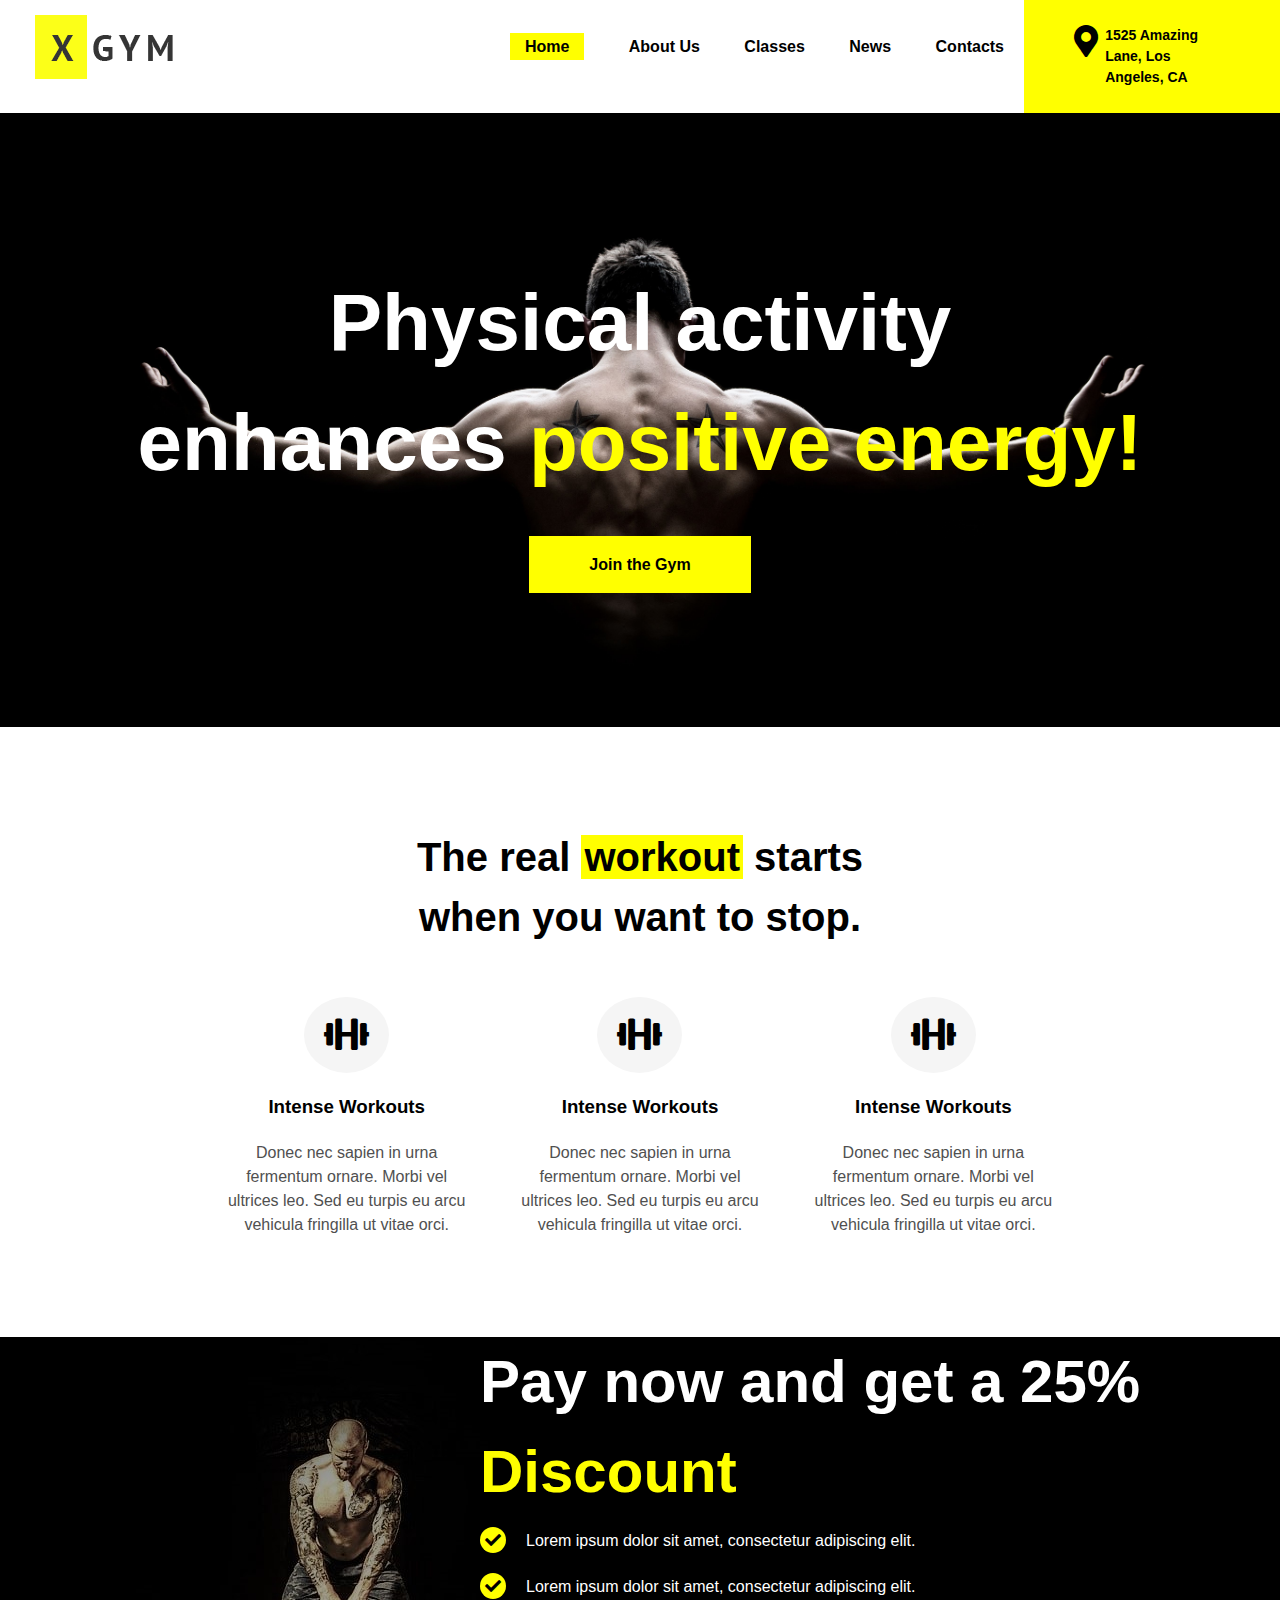
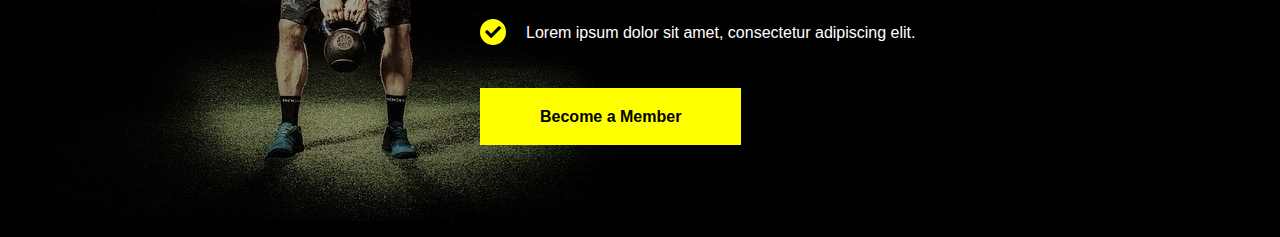
<file: home.html>
<!DOCTYPE html>
<html lang="en">
<head>
    <meta charset="UTF-8">
    <meta name="viewport" content="width=device-width, initial-scale=1.0">
    <title>X GYM</title>
    <link rel="stylesheet" href="/css/home.css">
    <link rel="stylesheet" href="https://use.fontawesome.com/releases/v5.12.0/css/all.css">
</head>
<body>
    <header>
        <div class="header-container">
            <div class="header-left">
                <div class="logo">
                    <img src="/image/logo.png" alt="logo">
                </div>
            </div>
            <div class="header-right">
                    <ul id="menu">
                        <li class="active"><a href="#">Home</a></li>
                        <li><a href="#">About Us</a></li>
                        <li><a href="#">Classes</a></li>
                        <li><a href="#">News</a></li>
                        <li><a href="#">Contacts</a></li>
                    </ul>
            </div>
            <div id="menu-right">
                <i class="fas fa-map-marker-alt"></i>
                <h6>1525 Amazing Lane, Los Angeles, CA</h6></div>
        </div>
    </header>

    <section id="banner">
        <div class="banner-container">
            <div class="banner-txt">
                <h2>Physical activity</h2>
                <h2 style="margin-bottom: 50px;">
                    enhances
                    <span style="color: yellow;">positive energy!</span>
                </h2>
                <a href="#">Join the Gym</a>
            </div>
        </div>
    </section>

    <section class="feature">
        <div class="feature-container">
            <div class="feature-title">
                <h2>The real <span>workout</span> starts when you want to stop.</h2>
            </div>
            <div class="feature-detail">
                    <div class="col">
                        <div class="card">
                            <div class="card-icon">
                                <i class="fas fa-dumbbell"></i>
                            </div>
                            <h3>Intense Workouts</h3>
                            <p>Donec nec sapien in urna fermentum ornare. Morbi vel ultrices leo. Sed eu turpis eu arcu vehicula fringilla ut vitae orci.</p>
                        </div>
                    </div>
                    <div class="col">
                        <div class="card">
                            <div class="card-icon">
                                <i class="fas fa-dumbbell"></i>
                            </div>
                            <h3>Intense Workouts</h3>
                            <p>Donec nec sapien in urna fermentum ornare. Morbi vel ultrices leo. Sed eu turpis eu arcu vehicula fringilla ut vitae orci.</p>
                        </div>
                    </div>
                    <div class="col">
                        <div class="card">
                            <div class="card-icon">
                                <i class="fas fa-dumbbell"></i>
                            </div>
                            <h3>Intense Workouts</h3>
                            <p>Donec nec sapien in urna fermentum ornare. Morbi vel ultrices leo. Sed eu turpis eu arcu vehicula fringilla ut vitae orci.</p>
                        </div>
                    </div>
            </div>
        </div>
    </section>

    <section class="discount">
        <div class="discount-container">
            <div class="discount-content">
                <h2>Pay now and get a 25% <span>Discount</span></h2>
                <ul>
                    <li><i class="fas fa-check"></i>Lorem ipsum dolor sit amet, consectetur adipiscing elit.</li>
                    <li><i class="fas fa-check"></i>Lorem ipsum dolor sit amet, consectetur adipiscing elit.</li>
                    <li><i class="fas fa-check"></i>Lorem ipsum dolor sit amet, consectetur adipiscing elit.</li>
                </ul>
                <a href="#">Become a Member</a>
            </div>
        </div>
    </section>




</body>
</html>
</file>
<file: css/home.css>
*{
    margin: 0;
    padding: 0;
    box-sizing: border-box;
    line-height: 1.5;
    font-family: Arial, Helvetica, sans-serif;
}

/* Header */
.header-container{
    display: flex;
}

.header-left{
    width: 20%;
}

.logo{
    padding: 15px 35px;
}

.header-right{
    width: 60%;
    float: right;
}

#menu{
    list-style: none;
    float: right;
    margin-top: 35px ;
}

#menu > li{
    display: inline;
    margin: 20px;
}

.active {
    background-color: yellow;
    padding: 5px 15px;
}

#menu > li > a {
    text-decoration: none;
    color: black;
    font-weight: bold;
}

#menu-right{
    float: right;
    width: 20%;
    background-color: yellow;
    text-align: left;
    padding: 25px 50px;
    display: flex;
}

#menu-right > i{
    font-size: 32px;
    width: 20%;
}

#menu-right > h6{
    font-size: 14px;
    width: 80%;
}

/* Banner Section */
#banner{
    background-image: url(/image/banner_home.jpg);
    background-repeat: no-repeat;
    background-size: cover;
}

.banner-txt{
    padding: 150px 0;
    text-align: center;
}

.banner-txt > h2{
    font-size: 80px;
    color: #fff;
}

.banner-txt > a{
    text-decoration: none;
    color: black;
    font-weight: bold;
    background-color: yellow;
    padding: 20px 60px;
}

/* Feature Section */
.feature-container{
    text-align: center;
    margin: 100px 200px;
}

.feature-title{
    margin: 0 200px;
}

.feature-title > h2{
    font-size: 40px;
}

.feature-title > h2 > span{
    background-color: yellow;
    padding: 0 3px;
}

.feature-detail{
    display: flex;
    margin-top: 50px;
}

.col{
    margin: 0 20px;
}

.card-icon{
    margin-bottom: 20px;
}

.card-icon > i{
    background-color: #f5f5f5;
    font-size: 36px;
    padding: 20px;
    border-radius: 100%;
}

.card > h3{
    margin-bottom: 20px;
}

.card > p{
    font-size: 16px;
    color: #505050;
}

/* Discount Section */
.discount{
    background-image: url(/image/discounthome.jpg);
    background-repeat: no-repeat;
    height: 500px;
}

.discount-container{
    color: white;
}

.discount-content{
    width: 800px;
    float: right;
}

.discount-content > h2{
    font-size: 60px;
}

.discount-content > h2 > span{
    color: yellow;
}

.discount-content > ul{
    margin-bottom: 50px;
    list-style: none;
}

.discount-content > ul > li > i{
    margin: 10px 20px 10px 0;
    color: black;
    background-color: yellow;
    border-radius: 100%;
    padding: 5px;
}


.discount-content > a{
    text-decoration: none;
    color: black;
    font-weight: bold;
    background-color: yellow;
    padding: 20px 60px;
}
</file>
